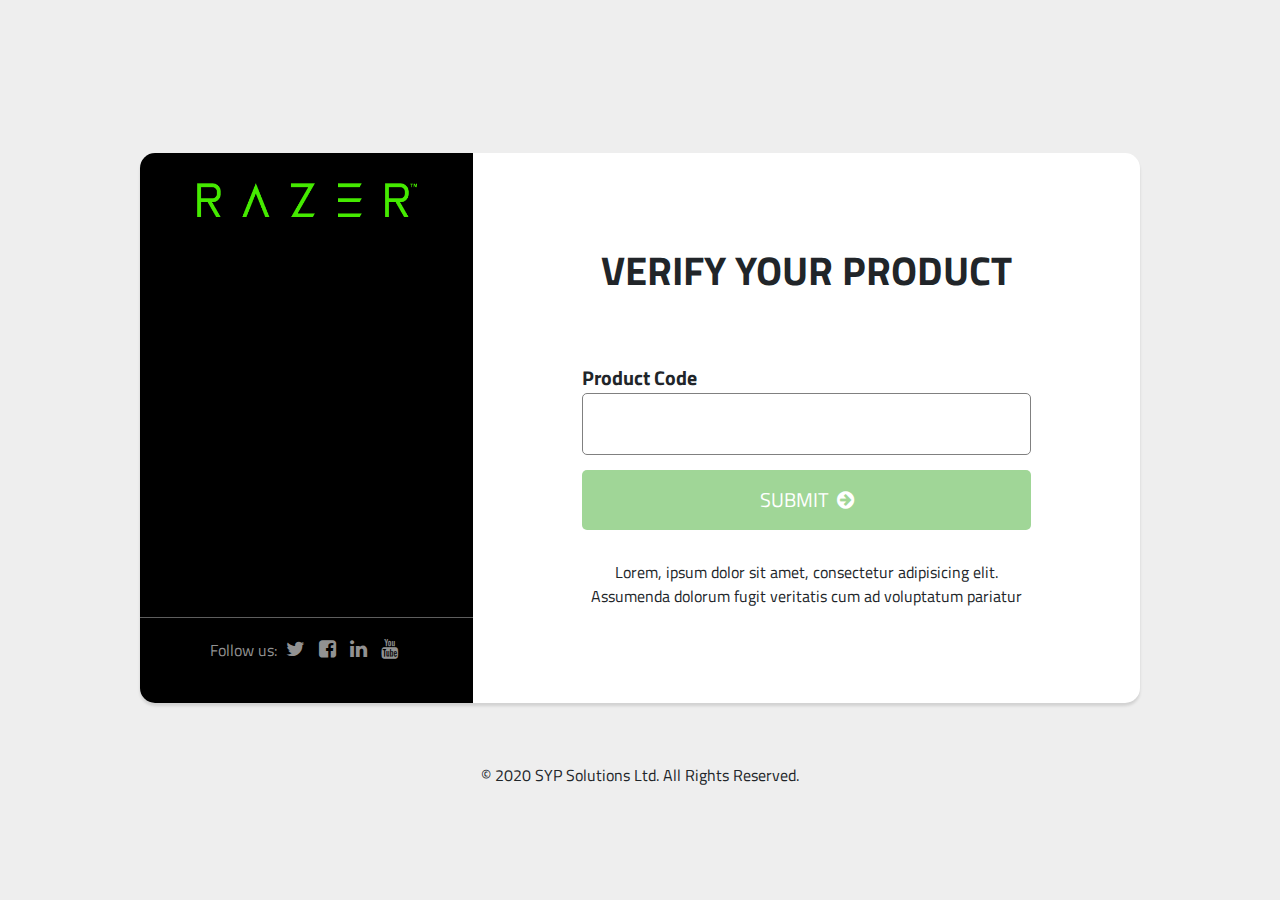
<file: index.html>
<!DOCTYPE html>
<html lang="en">
<head>
	<meta charset="UTF-8">
	<meta name="viewport" content="width=device-width, initial-scale=1.0">
	<link rel="stylesheet" href="https://cdnjs.cloudflare.com/ajax/libs/font-awesome/4.7.0/css/font-awesome.min.css">
	<link rel="stylesheet" type="text/css" href="bootstrap.min.css">
	<link rel="stylesheet" href="styles.css">
	<title>Document</title>
</head>
<body>
	<div class="container">
		<div class="rpv-main-body row">
			<div class="col-lg-4 col-md-12 rpv-left">
				<img src="razer.png" alt="">
				<hr class="row">
				<div class="social">
				<p>Follow us:</p>
				<ul>
					<a href="">
						<li><i class="fa fa-twitter"></i></li>
					</a>
					<a href="">
						<li><i class="fa fa-facebook-square"></i></li>
					</a>
					<a href="">
						<li><i class="fa fa-linkedin"></i></li>
					</a>
					<a href="">
						<li><i class="fa fa-youtube"></i></li>
					</a>
				</ul>
			</div>
			</div>
			<div class="col-lg-8 col-md-12 rpv-right">
				<div class="content">
					<h1>Verify your product</h1>
					<span>Product Code</span>
					<input type="text">
					<a href="#"><button>SUBMIT&nbsp;&nbsp;<i class="fa fa-arrow-circle-right"></i></button></a>
					<p style="text-align: center; padding-top: 30px;">Lorem, ipsum dolor sit amet, consectetur adipisicing elit. Assumenda dolorum fugit veritatis cum ad voluptatum pariatur</p>
				</div>
			</div>
			<div class="col-lg-4 col-md-12 rpv-left rpv-after">
				<img src="razer.png" alt="">
				<hr class="row">
				<div class="social">
				<p>Follow us:</p>
				<ul>
					<a href="">
						<li><i class="fa fa-twitter"></i></li>
					</a>
					<a href="">
						<li><i class="fa fa-facebook-square"></i></li>
					</a>
					<a href="">
						<li><i class="fa fa-linkedin"></i></li>
					</a>
					<a href="">
						<li><i class="fa fa-youtube"></i></li>
					</a>
				</ul>
			</div>
			</div>
		</div>
		<div class="copyright">
			&copy; 2020 SYP Solutions Ltd. All Rights Reserved.
		</div>
	</div>
<script src="bootstrap.js"></script>
</body>
</html>
</file>
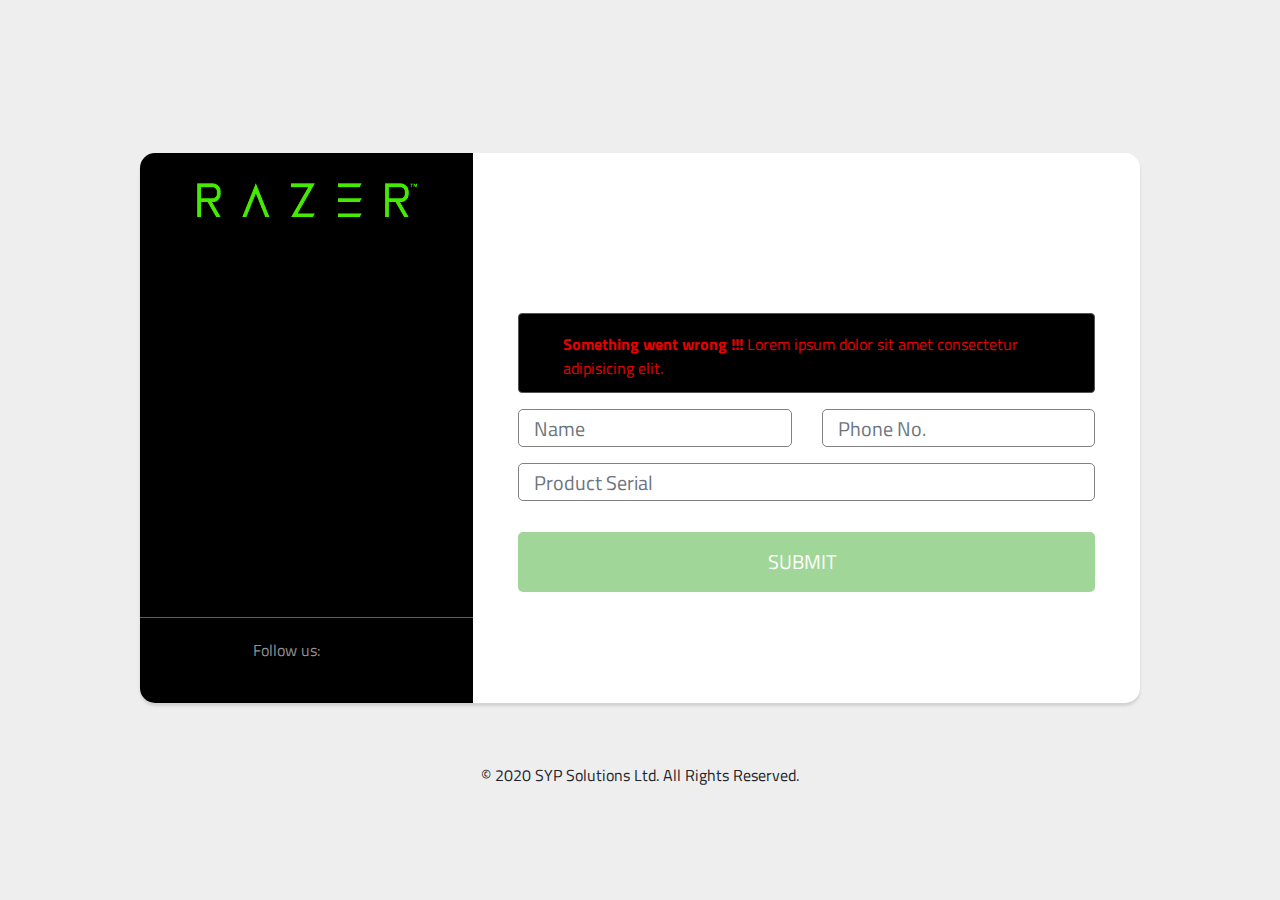
<file: failure.html>
<!DOCTYPE html>
<html lang="en">
<head>
	<meta charset="UTF-8">
	<meta name="viewport" content="width=device-width, initial-scale=1.0">
	<link 
    rel="stylesheet"
    href="https://use.fontawesome.com/releases/v5.3.1/css/all.css"
    integrity="sha384-mzrmE5qonljUremFsqc01SB46JvROS7bZs3IO2EmfFsd15uHvIt+Y8vEf7N7fWAU" crossorigin="anonymous">
	<link rel="stylesheet" type="text/css" href="bootstrap.min.css">
	<link rel="stylesheet" href="styles.css">
	<link rel="stylesheet" href="failure.css">
	<title>Error ?!?</title>
</head>
<body>
	<div class="container">
		<div class="rpv-main-body row">
			<div class="col-lg-4 col-md-12 rpv-left">
				<img src="razer.png" alt="">
				<hr class="row">
				<div class="social">
				<p>Follow us:</p>
				<ul>
					<a href="">
						<li><i class="fab fa-twitter"></i></li>
					</a>
					<a href="">
						<li><i class="fab fa-facebook-square"></i></li>
					</a>
					<a href="">
						<li><i class="fab fa-linkedin"></i></li>
					</a>
					<a href="">
						<li><i class="fab fa-youtube"></i></li>
					</a>
				</ul>
			</div>
			</div>
			<div class="col-lg-8 col-md-12 rpv-right">
				<div class="content">
					<div class="alert alert-danger" role="alert">
						<span><i class="fas fa-exclamation-circle"></i></span>&nbsp;&nbsp;
						<p><strong>Something went wrong !!!</strong> Lorem ipsum dolor sit amet consectetur adipisicing elit.</p>
					</div>
					<form>
						<div class="row">
							<fieldset class="form-group col-lg-6">
								<input type="text" class="form-control" id="formGroupExampleInput" placeholder="Name">
							</fieldset>
							<fieldset class="form-group col-lg-6">
								<input type="text" class="form-control" id="formGroupExampleInput2" placeholder="Phone No.">
							</fieldset>
							<fieldset class="form-group col-lg-12">
								<input type="text" class="form-control" id="formGroupExampleInput2" placeholder="Product Serial">
							</fieldset>
						</div>
						<a href="#"><button>SUBMIT&nbsp;&nbsp;<i class="fa fa-arrow-circle-right"></i></button></a>
					</form>
				</div>
			</div>
			<div class="col-lg-4 col-md-12 rpv-left rpv-after">
				<img src="razer.png" alt="">
				<hr class="row">
				<div class="social">
				<p>Follow us:</p>
				<ul>
					<a href="">
						<li><i class="fab fa-twitter"></i></li>
					</a>
					<a href="">
						<li><i class="fab fa-facebook-square"></i></li>
					</a>
					<a href="">
						<li><i class="fab fa-linkedin"></i></li>
					</a>
					<a href="">
						<li><i class="fab fa-youtube"></i></li>
					</a>
				</ul>
			</div>
			</div>
		</div>
		<div class="copyright">
			&copy; 2020 SYP Solutions Ltd. All Rights Reserved.
		</div>
	</div>
<script src="bootstrap.js"></script>
</body>
</html>
</file>
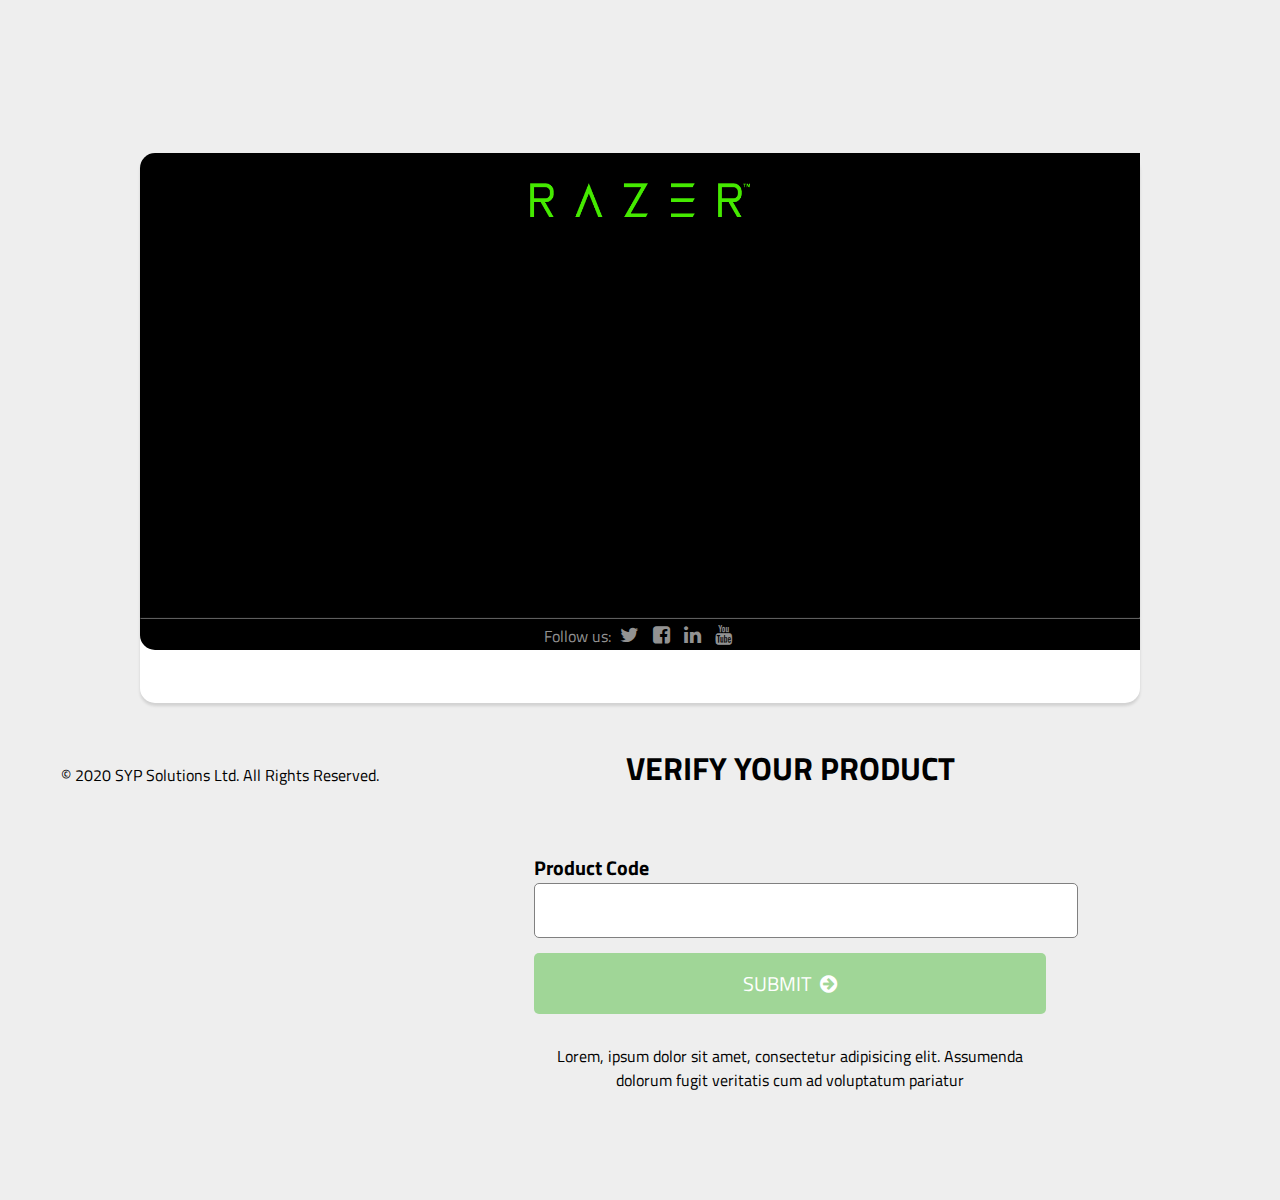
<file: index2.html>
<!DOCTYPE html>
<html lang="en">
<head>
	<meta charset="UTF-8">
	<meta name="viewport" content="width=device-width, initial-scale=1.0">
	<link rel="stylesheet" href="https://cdnjs.cloudflare.com/ajax/libs/font-awesome/4.7.0/css/font-awesome.min.css">
	<link rel="stylesheet" href="styles.css">
	<title>Razer Product Verification</title>
</head>
<body>
	<div class="rpv-main-body">
		<div class="rpv-left">
			<img src="razer.png" alt="">
			<hr>
			<div class="social">
				<p>Follow us:</p>
				<ul>
					<a href="">
						<li><i class="fa fa-twitter"></i></li>
					</a>
					<a href="">
						<li><i class="fa fa-facebook-square"></i></li>
					</a>
					<a href="">
						<li><i class="fa fa-linkedin"></i></li>
					</a>
					<a href="">
						<li><i class="fa fa-youtube"></i></li>
					</a>
				</ul>
			</div>
		</div>
		<div class="rpv-right">
			<div class="content">
				<h1>Verify your product</h1>
				<span>Product Code</span>
				<input type="text">
				<a href="#"><button>SUBMIT&nbsp;&nbsp;<i class="fa fa-arrow-circle-right"></i></button></a>
				<p style="text-align: center; padding-top: 30px;">Lorem, ipsum dolor sit amet, consectetur adipisicing elit. Assumenda dolorum fugit veritatis cum ad voluptatum pariatur</p>
			</div>
		</div>
	</div>
	<div class="copyright">
		&copy; 2020 SYP Solutions Ltd. All Rights Reserved.
	</div>
</body>
</html>
</file>
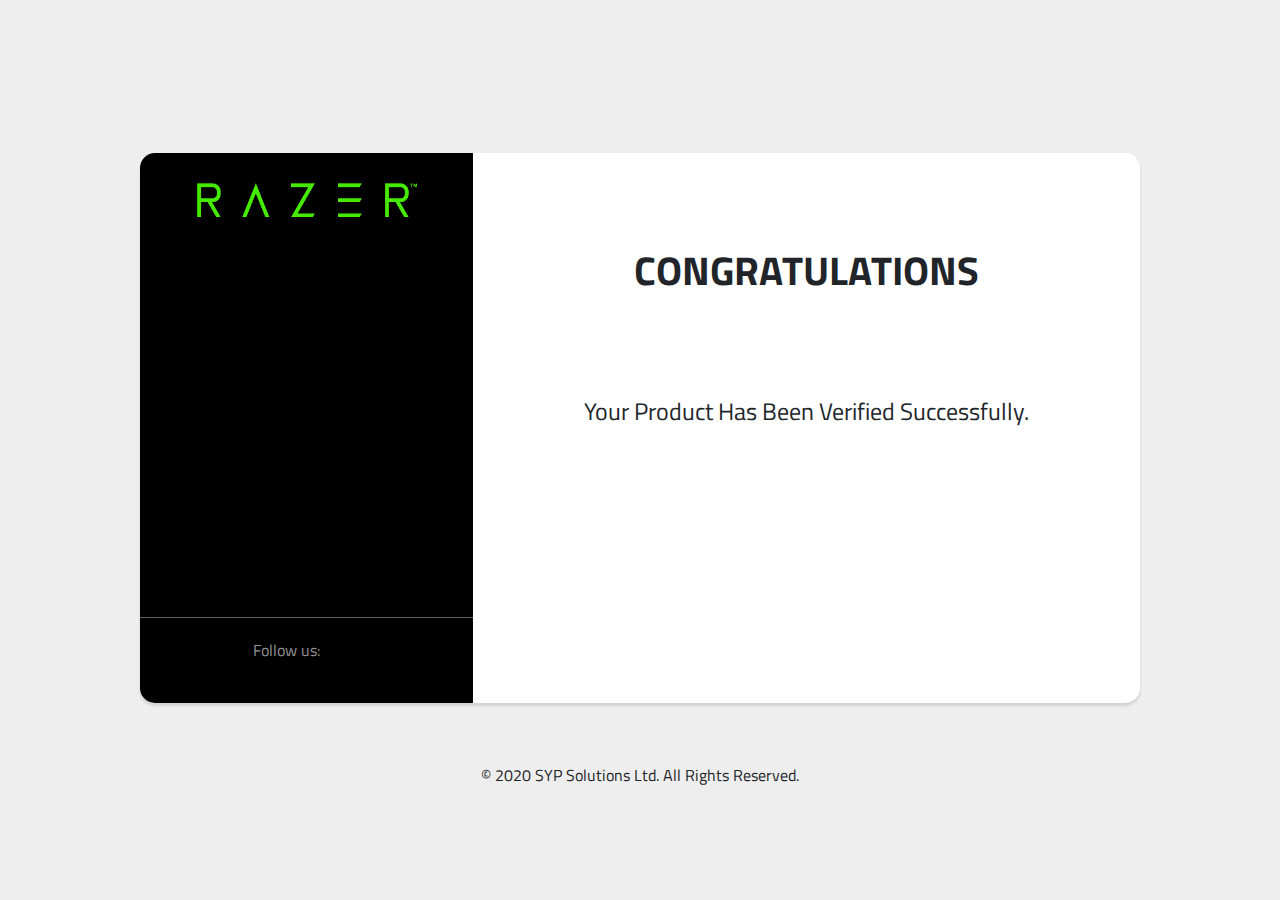
<file: success.html>
<!DOCTYPE html>
<html lang="en">
<head>
	<meta charset="UTF-8">
	<meta name="viewport" content="width=device-width, initial-scale=1.0">
	<link 
    rel="stylesheet"
    href="https://use.fontawesome.com/releases/v5.3.1/css/all.css"
    integrity="sha384-mzrmE5qonljUremFsqc01SB46JvROS7bZs3IO2EmfFsd15uHvIt+Y8vEf7N7fWAU" crossorigin="anonymous">
	<link rel="stylesheet" type="text/css" href="bootstrap.min.css">
	<link rel="stylesheet" href="styles.css">
	<link rel="stylesheet" href="success.css">
	<title>Success !!!</title>
</head>
<body>
	<div class="container">
		<div class="rpv-main-body row">
			<div class="col-lg-4 col-md-12 rpv-left">
				<img src="razer.png" alt="">
				<hr class="row">
				<div class="social">
				<p>Follow us:</p>
				<ul>
					<a href="">
						<li><i class="fab fa-twitter"></i></li>
					</a>
					<a href="">
						<li><i class="fab fa-facebook-square"></i></li>
					</a>
					<a href="">
						<li><i class="fab fa-linkedin"></i></li>
					</a>
					<a href="">
						<li><i class="fab fa-youtube"></i></li>
					</a>
				</ul>
			</div>
			</div>
			<div class="col-lg-8 col-md-12 rpv-right">
				<div class="content">
					<h1>congratulations</h1>
					<i class="far fa-check-circle"></i>
					<p style="text-align: center; padding-top: 30px;">Your Product Has Been Verified Successfully.</p>
				</div>
			</div>
			<div class="col-lg-4 col-md-12 rpv-left rpv-after">
				<img src="razer.png" alt="">
				<hr class="row">
				<div class="social">
				<p>Follow us:</p>
				<ul>
					<a href="">
						<li><i class="fab fa-twitter"></i></li>
					</a>
					<a href="">
						<li><i class="fab fa-facebook-square"></i></li>
					</a>
					<a href="">
						<li><i class="fab fa-linkedin"></i></li>
					</a>
					<a href="">
						<li><i class="fab fa-youtube"></i></li>
					</a>
				</ul>
			</div>
			</div>
		</div>
		<div class="copyright">
			&copy; 2020 SYP Solutions Ltd. All Rights Reserved.
		</div>
	</div>
<script src="bootstrap.js"></script>
</body>
</html>
</file>
<file: styles.css>
@import url('https://fonts.googleapis.com/css2?family=Titillium+Web:wght@300;400;700&display=swap');

*{
	margin: 0;
	padding: 0;
}

body{
	background-color: #eeeeee;
	font-family: 'Titillium Web', sans-serif;
}

a{
	text-decoration: none;
	color: #929292;
}

a:hover{
	text-decoration: none;
	color:#44D62C;
}

.rpv-main-body{
	max-width: 1000px;
    height: 550px;
    background-color: #ffffff;
    margin: 17vh auto 0 auto;
    border-radius: 15px;
    box-shadow: 0 3px 3px #0000001f;
}

.rpv-left{
	display: block;
	background-color: #000000;
	border-radius: 15px 0 0 15px;
}

.rpv-after{
		display: none;
	}

.rpv-left img{
	width: 220px;
	display: block;
	margin: 0 auto;
	padding-top: 30px;
}

.rpv-left hr{
	border-color: #5E5E5E;
	margin-top: 400px;
}

.rpv-left .social{
    color: #929292;
    text-align: center;
}

.rpv-left ul{
	list-style: none;
	display: inline;
	font-size: 20px;
}

.rpv-left .social p{
	display: inline;
}

.rpv-left li{
	display: inline;
	padding: 5px;
}

.rpv-right{
	width: 700px;
	height: 100%;
	border-radius: 0 15px 15px 0;
	float: right;
}

.rpv-right .content{
	padding: 94px;
}

.rpv-right .content h1{
	text-align: center;
	text-transform: uppercase;
	padding-bottom: 60px;
	font-weight: bold;
}

.rpv-right .content span{
	font-size: 20px;
	font-weight: bold;
}

.rpv-right input[type="text"]{
	width: 100%;
    font-size: 20px;
    padding: 15px;
    border-radius: 5px;
    border: 1px solid grey;
}

.rpv-right button{
	width: 100%;
	margin-top: 15px;
	padding: 15px;
	font-size: 20px;
	background-color: #A0D697;
	color: #ffffff;
	font-family: "Titillium Web", sans-serif;
	border-radius: 5px;
	border: none;
	cursor: pointer;
	transition: 0.3s all;
}

.rpv-right button:hover{
	background-color: #44D62C;
}

.rpv-right button:focus{
	outline: none;
	background-color: #44D62C;
}

.copyright{
	text-align: center;
	padding-top: 60px;
}

@media screen and (max-width:992px) {
	.rpv-main-body{
		height: auto;
		margin: 30px auto 0 auto;
	}

	.rpv-left hr{
		margin-top: 2rem;
	}
	.rpv-left .social{
		padding-bottom: 15px;
	}
	.rpv-left{
		display: none;
		border-radius: 0 0 15px 15px;
	}

	.rpv-after{
		display: block;
	}
}

@media screen and (max-width:768px)  {
	.rpv-right .content {
	     padding: 40px;
	}
}
</file>
<file: failure.css>
.rpv-error{
	width: 1000px;
	padding: 20px 20px;
	margin: 10vh auto 0 auto;
	background-color: #000000;
	color: red;
	border-radius: 7px;
}

.rpv-right .content{
	text-align: center;
	padding: 30px;
	margin-top: 130px;
}

.rpv-right .content .alert{
	text-align: left;
}
.rpv-right .content .alert i{
	font-size: 16px;
}

.form-control:focus {
    box-shadow: 0 0 0 0.2rem rgb(160 214 151);
}

.rpv-right .content span{
	vertical-align: middle;
}

.rpv-right .content p{
	font-size: 16px;
	margin: -30px 24px;
	display: inline-block;
}

.alert-danger {
    color: #e60000;
    background-color: #000000;
    border-color: #545454;
}

@media screen and (max-width: 992px){
	.rpv-right .content {
	    margin-top: 0;
	}
	
}


@media screen and (max-width: 768px){
	.rpv-right .content {
	    padding: 30px;
	    margin-top: 0;
	}
}

@media screen and (max-width: 425px){
	.rpv-right .content h1 {
	    padding: 30px 0;
	    font-size: 25px;
	}

	.rpv-right .content p {
	    font-size: 18px;
	}

}
</file>
<file: success.css>
.rpv-right .content{
	text-align: center;
}

.rpv-main-body .content i{
	font-size: 150px;
}

.rpv-right .content p{
	font-size: 24px;
}


@media screen and (max-width: 768px){
	.rpv-right .content {
	    padding: 30px;
	}
}

@media screen and (max-width: 425px){
	.rpv-right .content h1 {
	    padding: 30px 0;
	    font-size: 25px;
	}

	.rpv-right .content p {
	    font-size: 18px;
	}

	.rpv-main-body .content i {
	    font-size: 120px;
	}
}
</file>
